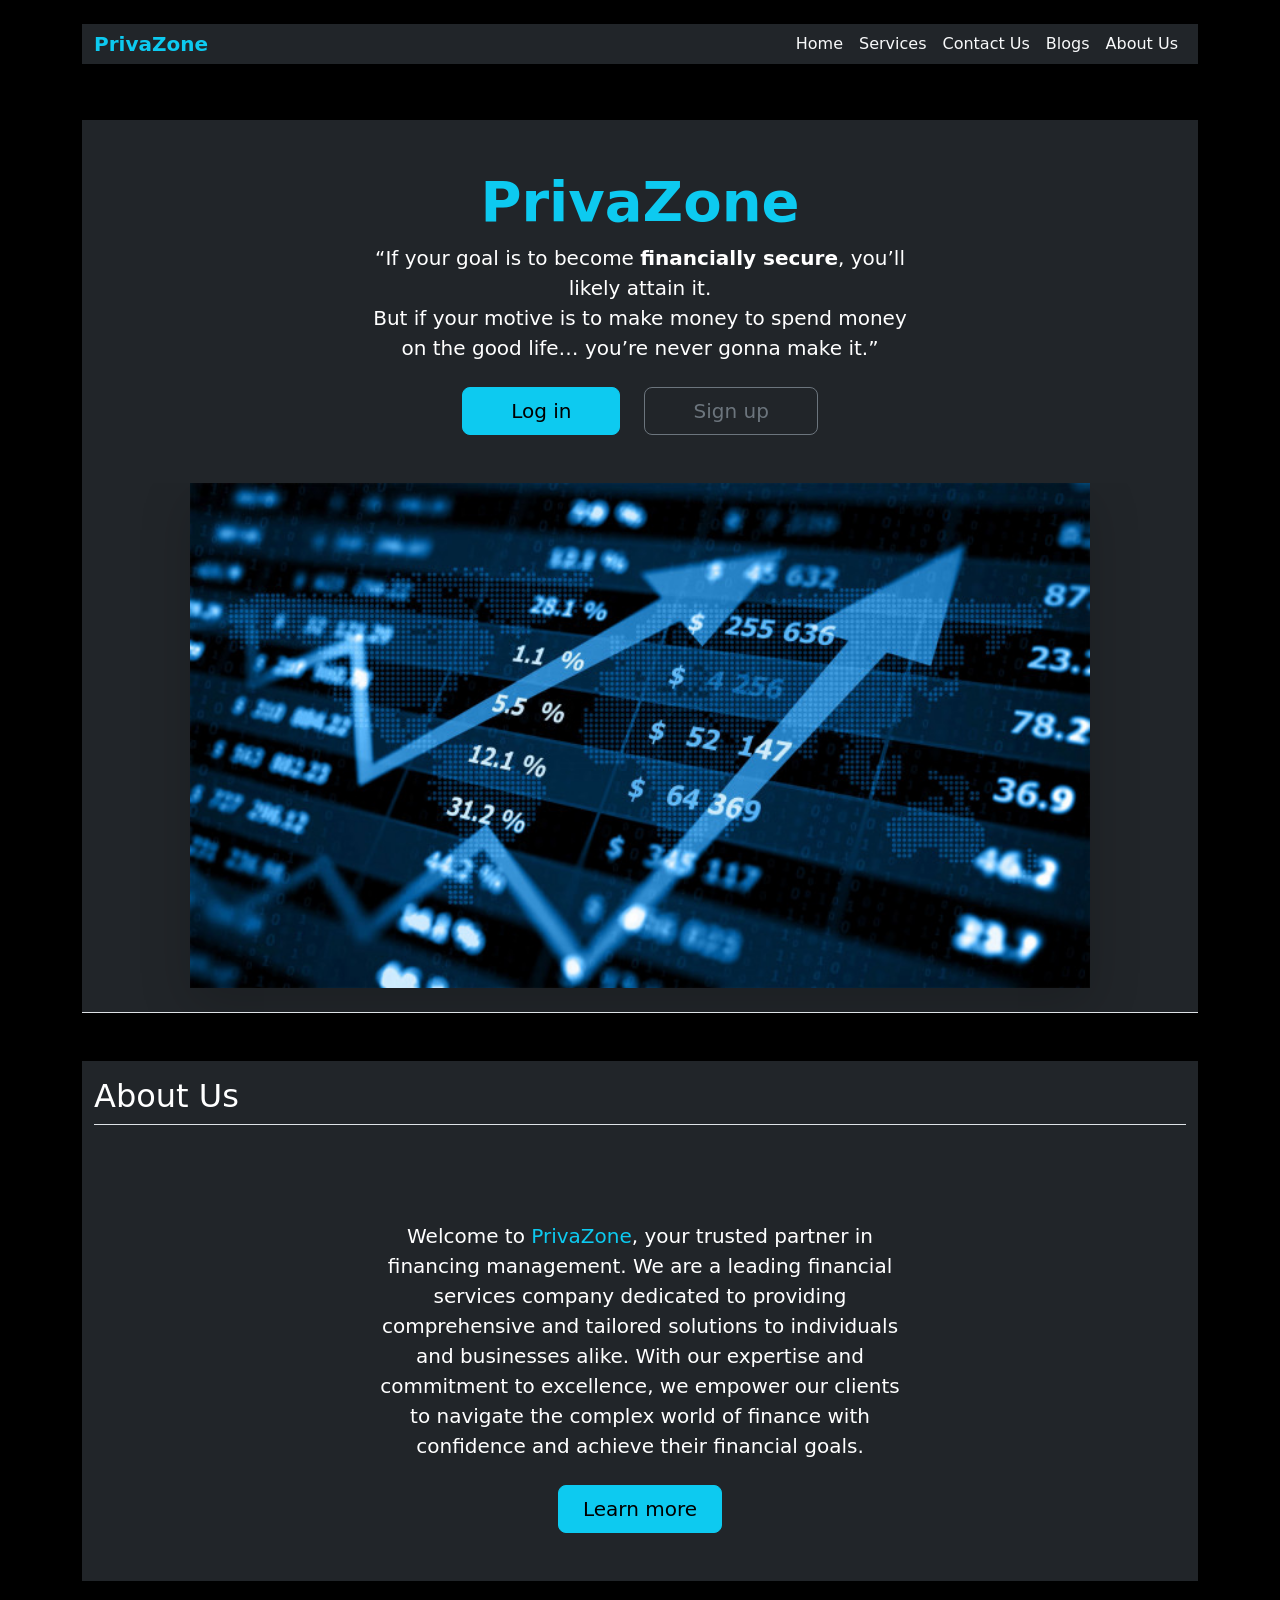
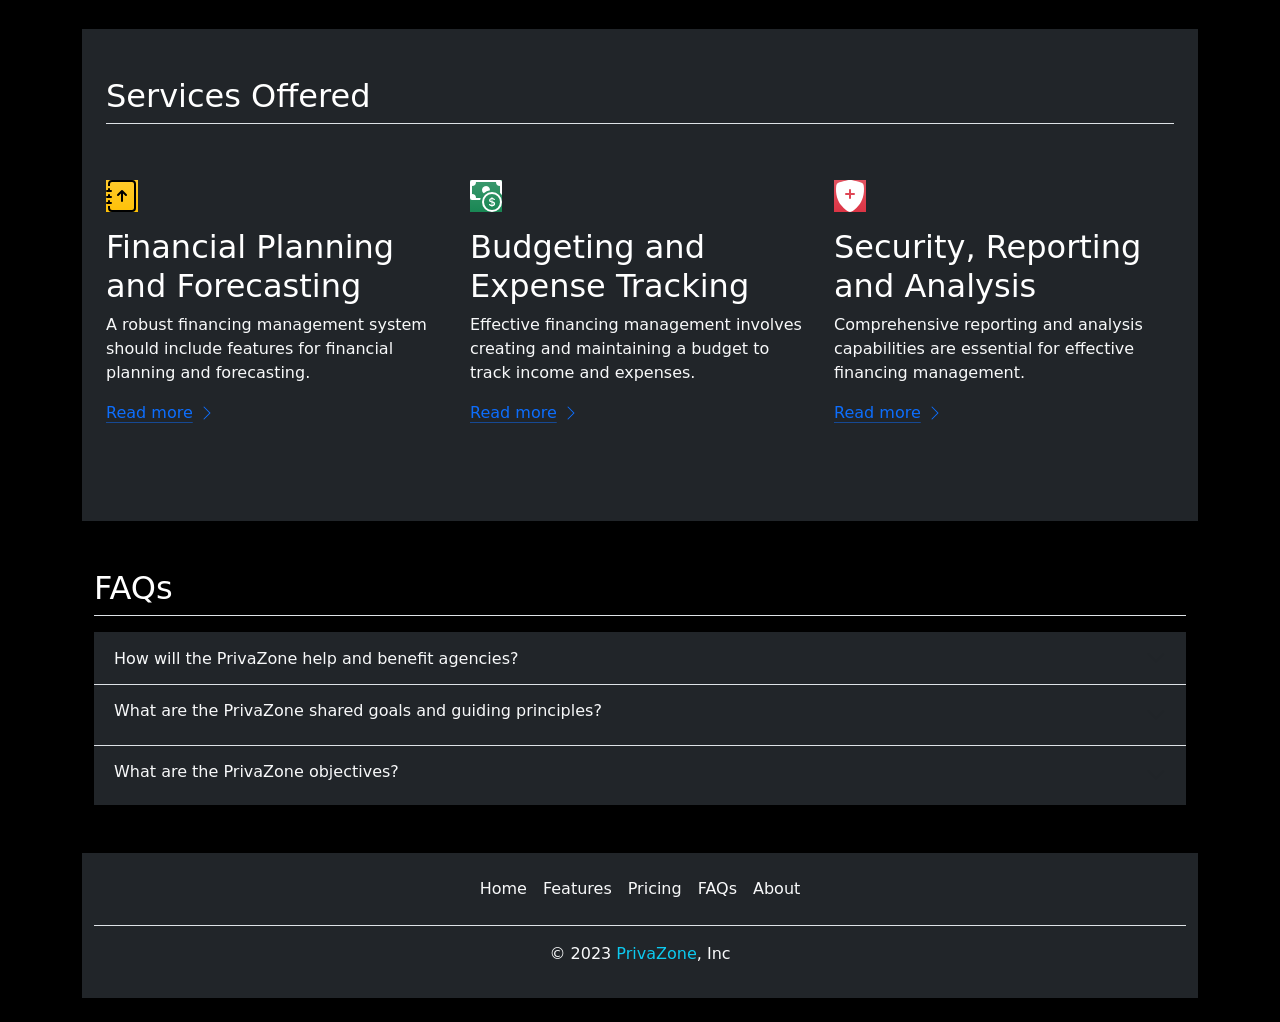
<file: index.html>
<!DOCTYPE html>
<html lang="en">

<head>
  <meta charset="UTF-8">
  <meta http-equiv="X-UA-Compatible" content="IE=edge">
  <meta name="viewport" content="width=device-width, initial-scale=1.0">
  <title>Document</title>
  <link href="https://cdn.jsdelivr.net/npm/bootstrap@5.3.0-alpha3/dist/css/bootstrap.min.css" rel="stylesheet"
    integrity="sha384-KK94CHFLLe+nY2dmCWGMq91rCGa5gtU4mk92HdvYe+M/SXH301p5ILy+dN9+nJOZ" crossorigin="anonymous">
  <link rel="stylesheet" href="https://cdn.jsdelivr.net/npm/bootstrap-icons@1.10.5/font/bootstrap-icons.css">

</head>

<body class="container" style="color: rgb(255, 255, 255); background-color:black;">

  <nav class="navbar" style="background-color: #000000;">
    <!-- Navbar content -->
  </nav>
  <nav class="navbar navbar-expand-lg bg-body-dark">
    <div class="container bg-dark">
      <a class="navbar-brand" href="#"><b><span class="text-info"> PrivaZone </span></b></a>
      <button class="navbar-toggler" type="button" data-bs-toggle="collapse" data-bs-target="#navbarNav"
        aria-controls="navbarNav" aria-expanded="false" aria-label="Toggle navigation">
        <span class="navbar-toggler-icon"></span>
      </button>
      <div class="collapse navbar-collapse" id="navbarNav">
        <ul class="navbar-nav ms-auto my-2 my-lg-0">
          <li class="nav-item">
            <a class="nav-link" href="#"><span class="text-light"> Home </span></a>
          </li>
          <li class="nav-item">
            <a class="nav-link" href="#"><span class="text-light"> Services </span></a>
          </li>
          <li class="nav-item">
            <a class="nav-link" href="#"><span class="text-light"> Contact Us </span></a>
          </li>
          <li class="nav-item">
            <a class="nav-link" href="#"><span class="text-light"> Blogs </span></a>
          </li>
          <li class="nav-item">
            <a class="nav-link" href="#"><span class="text-light"> About Us </span></a>
          </li>


        </ul>
      </div>
    </div>
  </nav>


  <section class="bg-dark">
    <!--Hero-->
    <div class="px-4 pt-5 my-5 text-center border-bottom">
      <h1 class="display-4 fw-bold text-body-emphasis"><span class="text-info">PrivaZone</span></h1>
      <div class="col-lg-6 mx-auto">
        <p class="lead mb-4"> <b> “If your goal is to become <b> financially secure</b>, you’ll likely attain it. <br>
            But if your motive is to make money to spend money on the good life… you’re never gonna make it.”</b></p>
        <div class="d-grid gap-2 d-sm-flex justify-content-sm-center mb-5">
        <a href="logIn.html">  <button type="button" class="btn btn-info btn-lg px-5 me-sm-3">Log in</button></a>
        <a href="signup.html">  <button type="button" class="btn btn-outline-secondary btn-lg px-5">Sign up</button> </a>
        </div>
      </div>
      <div class="overflow-hidden" style="max-height: 500vh;">
        <div class="container px-5">
          <img src="SHESH.jpg" class="img-fluid shadow-lg mb-4" alt="" width="900" height="500" loading="lazy">
        </div>
      </div>
    </div>
  </section>


  <section class="bg-dark">
    <!--About us-->
    <div class="container ">
      <h2 class="pt-3 pb-2 border-bottom" style="color: rgb(255, 255, 255);">About Us</h2>

    <div class="px-4 py-5 my-5 text-center">


      <div class="col-lg-6 mx-auto">
        <p class="lead mb-4">Welcome to <span class="text-info"> PrivaZone</span>, your trusted partner in financing management. We are a leading
          financial services company dedicated to providing comprehensive and tailored solutions to individuals and
          businesses alike. With our expertise and commitment to excellence, we empower our clients to navigate the
          complex world of finance with confidence and achieve their financial goals.</p>
        <div class="d-grid gap-2 d-sm-flex justify-content-sm-center">
          <button type="button" class="btn btn-info btn-lg px-4 gap-3">Learn more</button>
        
        </div>
      </div>
    </div>
  </div>
  </section>




  <!--Services-->
  <section class="bg-dark">
    <div class="container px-4 py-5" id="featured-3">

      <!--Heading-->
      <h2 class="pb-2 border-bottom" style="color: rgb(255, 255, 255);">Services Offered</h2>

      <div class="row g-4 py-5 row-cols-1 row-cols-lg-3">
        <!--Icon 1-->

        <div class="feature col">
          <div
            class="feature-icon d-inline-flex align-items-center justify-content-center text-bg-warning bg-gradient fs-2 mb-3">
            <svg xmlns="http://www.w3.org/2000/svg" width="1em" height="1em" fill="currentColor"
              class="bi bi-journal-arrow-up" viewBox="0 0 16 16">
              <path fill-rule="evenodd"
                d="M8 11a.5.5 0 0 0 .5-.5V6.707l1.146 1.147a.5.5 0 0 0 .708-.708l-2-2a.5.5 0 0 0-.708 0l-2 2a.5.5 0 1 0 .708.708L7.5 6.707V10.5a.5.5 0 0 0 .5.5z" />
              <path
                d="M3 0h10a2 2 0 0 1 2 2v12a2 2 0 0 1-2 2H3a2 2 0 0 1-2-2v-1h1v1a1 1 0 0 0 1 1h10a1 1 0 0 0 1-1V2a1 1 0 0 0-1-1H3a1 1 0 0 0-1 1v1H1V2a2 2 0 0 1 2-2z" />
              <path
                d="M1 5v-.5a.5.5 0 0 1 1 0V5h.5a.5.5 0 0 1 0 1h-2a.5.5 0 0 1 0-1H1zm0 3v-.5a.5.5 0 0 1 1 0V8h.5a.5.5 0 0 1 0 1h-2a.5.5 0 0 1 0-1H1zm0 3v-.5a.5.5 0 0 1 1 0v.5h.5a.5.5 0 0 1 0 1h-2a.5.5 0 0 1 0-1H1z" />
            </svg>



          </div>
          <h3 class="fs-2" style="color: rgb(255, 255, 255);">Financial Planning and Forecasting</h3>
          <p class="text-light">A robust financing management system should include features for financial planning and
            forecasting.</p>
          <a href="#" class="icon-link">
            Read more
            <svg xmlns="http://www.w3.org/2000/svg" width="12" height="12" fill="currentColor"
              class="bi bi-chevron-right" viewBox="0 0 16 16">
              <path fill-rule="evenodd"
                d="M4.646 1.646a.5.5 0 0 1 .708 0l6 6a.5.5 0 0 1 0 .708l-6 6a.5.5 0 0 1-.708-.708L10.293 8 4.646 2.354a.5.5 0 0 1 0-.708z" />
            </svg>
          </a>
        </div>


        <!--Icon 2-->
        <div class="feature col">
          <div
            class="feature-icon d-inline-flex align-items-center justify-content-center text-bg-success bg-gradient fs-2 mb-3">
            <svg xmlns="http://www.w3.org/2000/svg" width="1em" height="1em" fill="currentColor" class="bi bi-cash-coin"
              viewBox="0 0 16 16">
              <path fill-rule="evenodd" d="M11 15a4 4 0 1 0 0-8 4 4 0 0 0 0 8zm5-4a5 5 0 1 1-10 0 5 5 0 0 1 10 0z" />
              <path
                d="M9.438 11.944c.047.596.518 1.06 1.363 1.116v.44h.375v-.443c.875-.061 1.386-.529 1.386-1.207 0-.618-.39-.936-1.09-1.1l-.296-.07v-1.2c.376.043.614.248.671.532h.658c-.047-.575-.54-1.024-1.329-1.073V8.5h-.375v.45c-.747.073-1.255.522-1.255 1.158 0 .562.378.92 1.007 1.066l.248.061v1.272c-.384-.058-.639-.27-.696-.563h-.668zm1.36-1.354c-.369-.085-.569-.26-.569-.522 0-.294.216-.514.572-.578v1.1h-.003zm.432.746c.449.104.655.272.655.569 0 .339-.257.571-.709.614v-1.195l.054.012z" />
              <path
                d="M1 0a1 1 0 0 0-1 1v8a1 1 0 0 0 1 1h4.083c.058-.344.145-.678.258-1H3a2 2 0 0 0-2-2V3a2 2 0 0 0 2-2h10a2 2 0 0 0 2 2v3.528c.38.34.717.728 1 1.154V1a1 1 0 0 0-1-1H1z" />
              <path d="M9.998 5.083 10 5a2 2 0 1 0-3.132 1.65 5.982 5.982 0 0 1 3.13-1.567z" />
            </svg>
          </div>
          <h3 class="fs-2" style="color: rgb(255, 255, 255);">Budgeting and Expense Tracking</h3>
          <p class="text-light">Effective financing management involves creating and maintaining a budget to track
            income
            and expenses. </p>
          <a href="#" class="icon-link">
            Read more
            <svg xmlns="http://www.w3.org/2000/svg" width="12" height="12" fill="currentColor"
              class="bi bi-chevron-right" viewBox="0 0 16 16 ">
              <path fill-rule="evenodd"
                d="M4.646 1.646a.5.5 0 0 1 .708 0l6 6a.5.5 0 0 1 0 .708l-6 6a.5.5 0 0 1-.708-.708L10.293 8 4.646 2.354a.5.5 0 0 1 0-.708z" />
            </svg>
          </a>
        </div>


        <!--Icon 3-->
        <div class="feature col">
          <div
            class="feature-icon d-inline-flex align-items-center justify-content-center text-bg-danger bg-gradient fs-2 mb-3">
            <svg xmlns="http://www.w3.org/2000/svg" width="1em" height="1em" fill="currentColor"
              class="bi bi-shield-fill-plus" viewBox="0 0 16 16">
              <path fill-rule="evenodd"
                d="M8 0c-.69 0-1.843.265-2.928.56-1.11.3-2.229.655-2.887.87a1.54 1.54 0 0 0-1.044 1.262c-.596 4.477.787 7.795 2.465 9.99a11.777 11.777 0 0 0 2.517 2.453c.386.273.744.482 1.048.625.28.132.581.24.829.24s.548-.108.829-.24a7.159 7.159 0 0 0 1.048-.625 11.775 11.775 0 0 0 2.517-2.453c1.678-2.195 3.061-5.513 2.465-9.99a1.541 1.541 0 0 0-1.044-1.263 62.467 62.467 0 0 0-2.887-.87C9.843.266 8.69 0 8 0zm-.5 5a.5.5 0 0 1 1 0v1.5H10a.5.5 0 0 1 0 1H8.5V9a.5.5 0 0 1-1 0V7.5H6a.5.5 0 0 1 0-1h1.5V5z" />
            </svg>
          </div>
          <h3 class="fs-2" style="color:rgb(255, 255, 255) ;">Security, Reporting and Analysis</h3>
          <p class="text-light">Comprehensive reporting and analysis capabilities are essential for effective financing
            management.</p>
          <a href="#" class="icon-link">
            Read more
            <svg xmlns="http://www.w3.org/2000/svg" width="12" height="12" fill="currentColor"
              class="bi bi-chevron-right" viewBox="0 0 16 16">
              <path fill-rule="evenodd"
                d="M4.646 1.646a.5.5 0 0 1 .708 0l6 6a.5.5 0 0 1 0 .708l-6 6a.5.5 0 0 1-.708-.708L10.293 8 4.646 2.354a.5.5 0 0 1 0-.708z" />
            </svg>
          </a>
        </div>
      </div>
    </div>
  </section>


  <!--FAQS-->
  <section>
    <div class="container bg-body-dark">
      <h2 class="pb-2 border-bottom mb-3 mt-5" style="color: rgb(255, 255, 255);">FAQs</h2>
      <div class="accordion accordion-flush" id="accordionFlushExample">
        <!--Q1-->
        <div class="accordion-item">
          <h2 class="accordion-header">
            <button class="accordion-button collapsed bg-dark" type="button" data-bs-toggle="collapse"
              data-bs-target="#flush-collapseOne" aria-expanded="false" aria-controls="flush-collapseOne">
              <span class="text-light"> How will the PrivaZone help and benefit agencies? </span>
            </button>
          </h2>
          <div id="flush-collapseOne" class="accordion-collapse collapse" data-bs-parent="#accordionFlushExample">
            <div class="accordion-body bg-dark"><span class="text-light"> <b> PrivaZone is committed to the principles
                  of agile development and
                  human-centered design to enhance innovation and customer experience. Using these principles, we
                  developed
                  a Marketplace Catalog as a first stop for helping agencies get standards-based financial management
                  solutions and services.</b></span></div>
          </div>
        </div>

        <!--Q2-->
        <div class="accordion-item">
          <h2 class="accordion-header">
            <button class="accordion-button collapsed bg-dark" type="button" data-bs-toggle="collapse"
              data-bs-target="#flush-collapseTwo" aria-expanded="false" aria-controls="flush-collapseTwo ">
              <span class="text-light pb-2"> What are the PrivaZone shared goals and guiding principles? </span>
            </button>
          </h2>
          <div id="flush-collapseTwo" class="accordion-collapse collapse" data-bs-parent="#accordionFlushExample">
            <div class="accordion-body bg-dark"><span class="text-light"><b> The approach is grounded on a foundation of
                  shared goals which are widely accepted across the financial management community: <br>

                  <ul>
                    <li> Standardize processes and data.</li>
                    <li>Decrease operation and maintenance costs.</li>
                    <li> Modernize and automate processes.</li>
                    <li>Improve customer satisfaction. </li>
                  </ul>
                  The following principles are guiding the design of the Marketplace:
                  <ul>
                    <li> Focus on customer experience.</li>
                    <li> Increase the strategic value of data.</li>
                    <li>Deliver progress using agile processes.</li>
                </b> </span>
              </ul>
            </div>



          </div>
        </div>

        <!--Q3-->
        <div class="accordion-item">
          <h2 class="accordion-header">
            <button class="accordion-button collapsed bg-dark" type="button" data-bs-toggle="collapse"
              data-bs-target="#flush-collapseThree" aria-expanded="false" aria-controls="flush-collapseThree">
              <span class="text-light pb-2"> What are the PrivaZone objectives? </span>
            </button>
          </h2>
          <div id="flush-collapseThree" class="accordion-collapse collapse" data-bs-parent="#accordionFlushExample">
            <div class="accordion-body bg-dark"><span class="text-light"><b> The PrivaZone is a collaborative and
                  innovative, customer-centered organization dedicated to achieving the following objectives:
                  <ul>
                    <li>Offer and manage a marketplace of high-performing and cost-effective solutions to respond to
                      agency needs.</li>
                    <li>Partner with agencies to determine strategies and solutions that will help them reach agreed-on
                      government-wide goals.</li>
                    <li>Guide and govern the long-term sustainability of core financial management services and
                      solutions.</li>
                    <li>Institute a customer and provider engagement and feedback model that allows for continuous
                      improvement and performance management of solutions; and</li>
                    <li>Work with customers and providers to adopt standards and comply with regulation and policy.</li>
                  </ul>
                </b>
              </span>
            </div>
          </div>
        </div>
      </div>
    </div>
  </section>

























  <section class="bg-dark">
    <!--Footer-->


    <div class="container">
      <footer class="py-3 my-4 mt-5">
        <ul class="nav justify-content-center border-bottom pb-3 mb-3">
          <li class="nav-item"><a href="#" class="nav-link px-2 text-body-secondary"><span class="text-light">
                Home</span></a></li>
          <li class="nav-item"><a href="#" class="nav-link px-2 text-body-secondary"><span class="text-light">
                Features</span></a></li>
          <li class="nav-item"><a href="#" class="nav-link px-2 text-body-secondary"><span class="text-light">
                Pricing</span></a></li>
          <li class="nav-item"><a href="#" class="nav-link px-2 text-body-secondary"><span class="text-light">
                FAQs</span></a></li>
          <li class="nav-item"><a href="#" class="nav-link px-2 text-body-secondary"><span class="text-light">
                About</span></a></li>
        </ul>
        <p class="text-center text-body-secondary"><span class="text-light"> &copy; 2023 <span class="text-info"> PrivaZone</span>, Inc</p></span>
      </footer>
    </div>

  </section>





  <script src="https://cdn.jsdelivr.net/npm/bootstrap@5.3.0-alpha3/dist/js/bootstrap.bundle.min.js"
    integrity="sha384-ENjdO4Dr2bkBIFxQpeoTz1HIcje39Wm4jDKdf19U8gI4ddQ3GYNS7NTKfAdVQSZe"
    crossorigin="anonymous"></script>
</body>

</html>
</file>
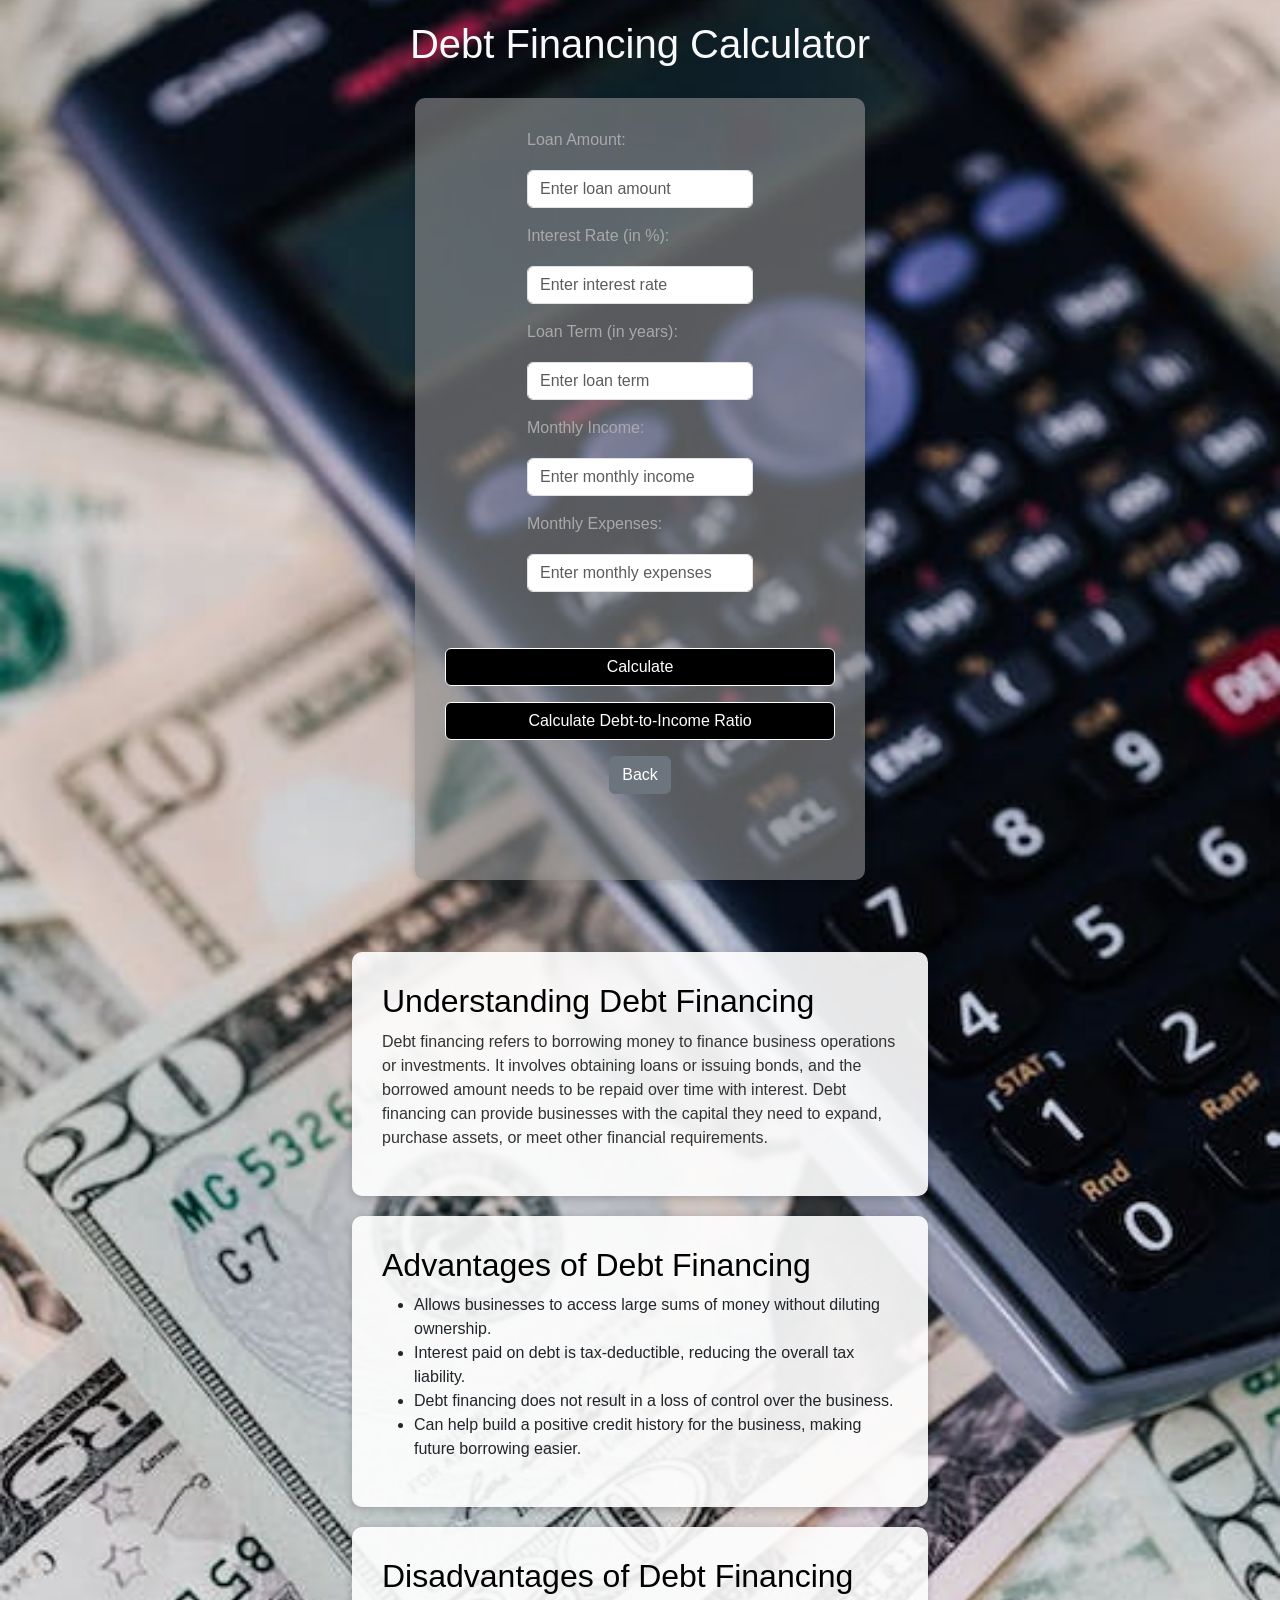
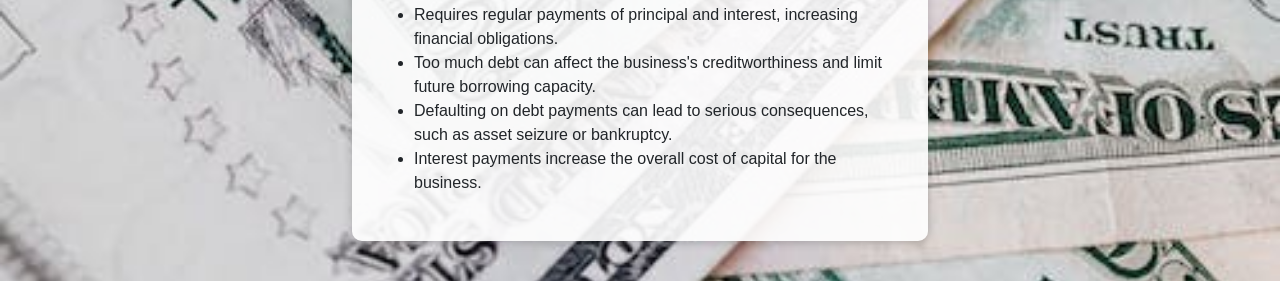
<file: Debtfinance.html>
<!DOCTYPE html>
<html lang="en">

<head>
    <meta charset="UTF-8">
    <meta name="viewport" content="width=device-width, initial-scale=1.0">
    <title>Debt Financing Calculator</title>
    <link href="https://cdn.jsdelivr.net/npm/bootstrap@5.3.0/dist/css/bootstrap.min.css" rel="stylesheet">
    <link rel="stylesheet" href="debtfinance.css">

</head>

<body>
    <div class="container">
        <h1 class="text-center text-light">Debt Financing Calculator</h1>

        <div id="calculator">
            <div class="mb-3">
                <label for="loanAmount" class="form-label">Loan Amount:</label>
                <input type="number" id="loanAmount" class="form-control" placeholder="Enter loan amount">
            </div>

            <div class="mb-3">
                <label for="interestRate" class="form-label">Interest Rate (in %):</label>
                <input type="number" id="interestRate" class="form-control" placeholder="Enter interest rate">
            </div>

            <div class="mb-3">
                <label for="loanTerm" class="form-label">Loan Term (in years):</label>
                <input type="number" id="loanTerm" class="form-control" placeholder="Enter loan term">
            </div>

            <div class="mb-3">
                <label for="monthlyIncome" class="form-label">Monthly Income:</label>
                <input type="number" id="monthlyIncome" class="form-control" placeholder="Enter monthly income">
            </div>

            <div class="mb-3">
                <label for="monthlyExpenses" class="form-label">Monthly Expenses:</label>
                <input type="number" id="monthlyExpenses" class="form-control" placeholder="Enter monthly expenses">
            </div>

            <button onclick="calculateDebtPayments()" class="btn btn-primary custom-primary-btn">Calculate</button>
            <button onclick="calculateDebtToIncomeRatio()" class="btn btn-primary custom-primary-btn mt-3">Calculate Debt-to-Income Ratio</button>
            <a href="javascript:history.back()" class="btn btn-secondary mt-3">Back</a>
            <div id="result" class="mt-4"></div>
            <div id="totalInterest" class="mt-3"></div>
            <div id="debtToIncomeRatio" class="mt-3"></div>
        </div>
<br><br><br>
        <div class="feature-card">
            <h2>Understanding Debt Financing</h2>
            <p>
                Debt financing refers to borrowing money to finance business operations or investments. It involves
                obtaining loans or issuing bonds, and the borrowed amount needs to be repaid over time with interest.
                Debt financing can provide businesses with the capital they need to expand, purchase assets, or meet
                other financial requirements.
            </p>
        </div>

        <div class="feature-card">
            <h2>Advantages of Debt Financing</h2>
            <ul>
                <li>Allows businesses to access large sums of money without diluting ownership.</li>
                <li>Interest paid on debt is tax-deductible, reducing the overall tax liability.</li>
                <li>Debt financing does not result in a loss of control over the business.</li>
                <li>Can help build a positive credit history for the business, making future borrowing easier.</li>
            </ul>
        </div>

        <div class="feature-card">
            <h2>Disadvantages of Debt Financing</h2>
            <ul>
                <li>Requires regular payments of principal and interest, increasing financial obligations.</li>
                <li>Too much debt can affect the business's creditworthiness and limit future borrowing capacity.</li>
                <li>Defaulting on debt payments can lead to serious consequences, such as asset seizure or bankruptcy.</li>
                <li>Interest payments increase the overall cost of capital for the business.</li>
            </ul>
        </div>
    </div>

    <script src="debtfinance.js"></script>
    <script src="https://cdn.jsdelivr.net/npm/bootstrap@5.3.0/dist/js/bootstrap.bundle.min.js"></script>
</body>

</html>
</file>
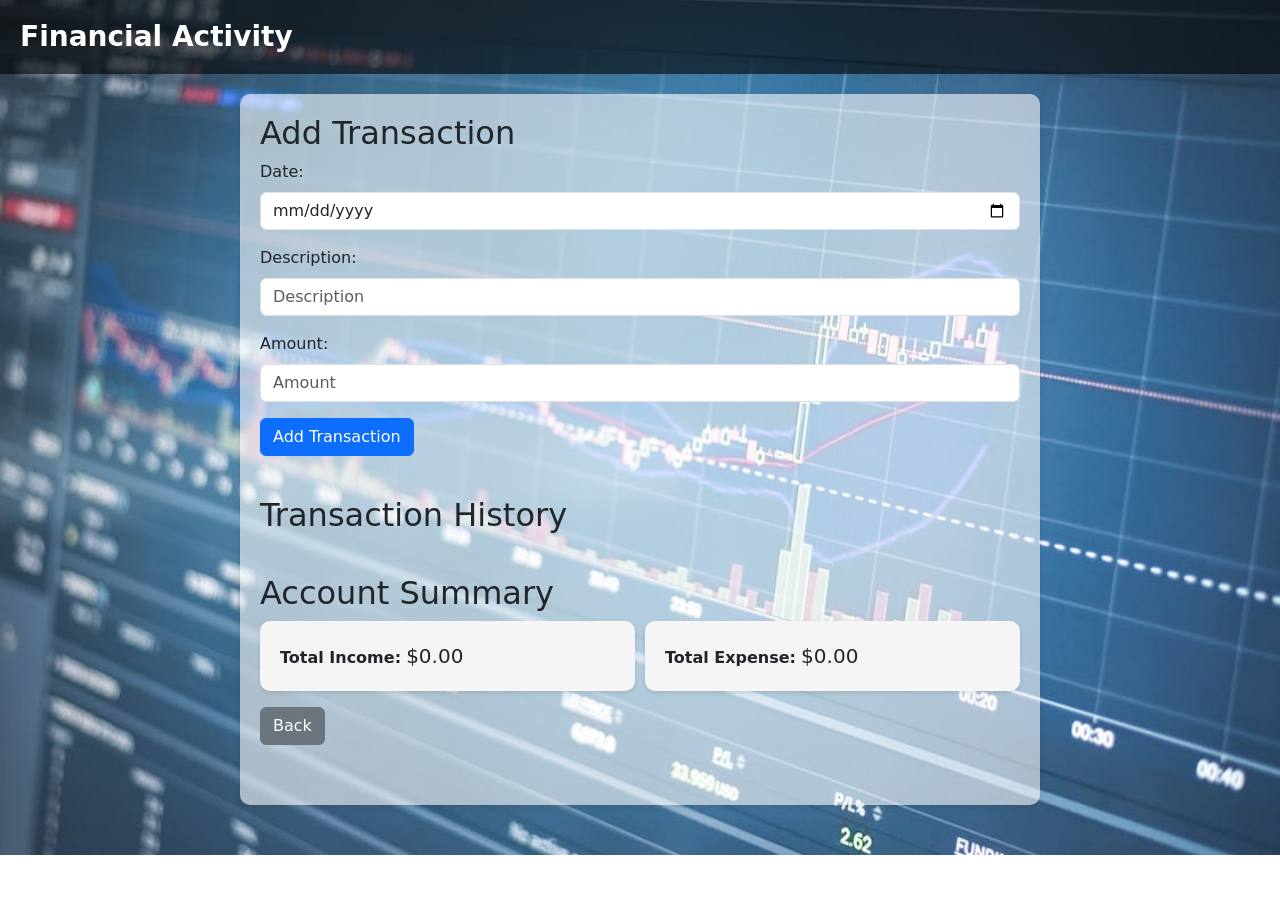
<file: financialacts.html>
<!DOCTYPE html>
<html lang="en">

<head>
  <meta charset="UTF-8">
  <meta http-equiv="X-UA-Compatible" content="IE=edge">
  <meta name="viewport" content="width=device-width, initial-scale=1.0">
  <title>Financial Activity</title>
  <link rel="stylesheet" href="financialacts.css">
  <link href="https://cdn.jsdelivr.net/npm/bootstrap@5.3.0/dist/css/bootstrap.min.css" rel="stylesheet"
    integrity="sha384-9ndCyUaIbzAi2FUVXJi0CjmCapSmO7SnpJef0486qhLnuZ2cdeRhO02iuK6FUUVM" crossorigin="anonymous">
</head>

<body>
  <header>
    <h1>Financial Activity</h1>
  </header>

  <main>
    <section>
      <h2>Add Transaction</h2>
      <form id="transactionForm">
        <div class="mb-3">
          <label for="dateInput" class="form-label">Date:</label>
          <input type="date" id="dateInput" class="form-control" placeholder="YYYY-MM-DD" required>
        </div>
        <div class="mb-3">
          <label for="descriptionInput" class="form-label">Description:</label>
          <input type="text" id="descriptionInput" class="form-control" placeholder="Description" required>
        </div>
        <div class="mb-3">
          <label for="amountInput" class="form-label">Amount:</label>
          <input type="number" id="amountInput" class="form-control" placeholder="Amount" required>
        </div>
        <button type="button" id="addTransactionBtn" class="btn btn-primary">Add Transaction</button>
      </form>
    </section>

    <section>
      <h2>Transaction History</h2>
      <ul id="transactionList" class="transaction-list"></ul>
    </section>

    <section>
      <h2>Account Summary</h2>
      <div class="account-summary">
        <div class="summary-item">
          <span class="summary-label">Total Income:</span>
          <span id="totalIncome" class="summary-value">$0.00</span>
        </div>
        <div class="summary-item">
          <span class="summary-label">Total Expense:</span>
          <span id="totalExpense" class="summary-value">$0.00</span>
        </div>
      </div>
      <a href="javascript:history.back()" class="btn btn-secondary mt-3">Back</a>
    </section>
  </main>

  <script src="financialacts.js"></script>
  <script src="https://cdn.jsdelivr.net/npm/bootstrap@5.3.0/dist/js/bootstrap.bundle.min.js"
    integrity="sha384-geWF76RCwLtnZ8qwWowPQNguL3RmwHVBC9FhGdlKrxdiJJigb/j/68SIy3Te4Bkz"
    crossorigin="anonymous"></script>
</body>

</html>
</file>
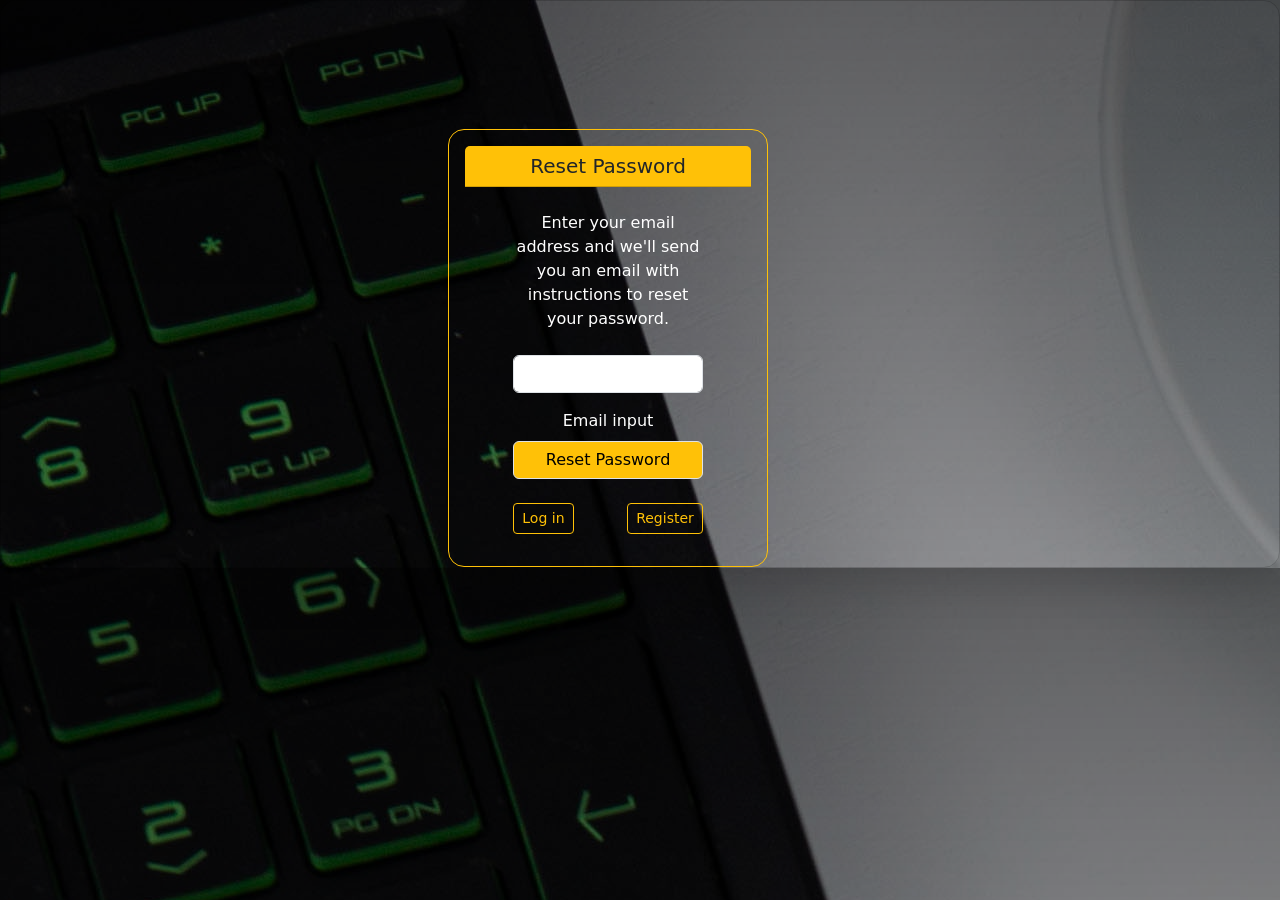
<file: forgotpass.html>
<!DOCTYPE html>
<html lang="en">

<head>
    <meta charset="UTF-8">
    <meta http-equiv="X-UA-Compatible" content="IE=edge">
    <meta name="viewport" content="width=device-width, initial-scale=1.0">
    <title>Document</title>
    <link href="https://cdn.jsdelivr.net/npm/bootstrap@5.3.0-alpha3/dist/css/bootstrap.min.css" rel="stylesheet"
        integrity="sha384-KK94CHFLLe+nY2dmCWGMq91rCGa5gtU4mk92HdvYe+M/SXH301p5ILy+dN9+nJOZ" crossorigin="anonymous">
        <script src="forgotpass.js"></script>
</head>


<body class="card card-cover h-100 overflow-hidden text-bg-dark rounded-4 shadow-lg"
style="background-image:linear-gradient(rgba(0,0,0,.6), rgba(0,0,0,.4)), url(pexels-alex-urezkov-12040724.jpg );">


    
   <div class="gitna w-25 border border-warning rounded-4" style="margin-left:35%; margin-top: 10%; position: relative;"> 
        <div class="card-body text-center">
            <div class="card-header h5 text-dark bg-warning">Reset Password </div>
            <div class="card-body px-5"> 
                <p class="card-text py-2">
                    Enter your email address and we'll send you an email with instructions to reset your password.
                </p>
                <div class="form-outline">
                    <input type="email" id="typeEmail" class="form-control my-3" />
                    <label class="form-label" for="typeEmail">Email input</label>
                </div> 
                <a href="logIn.html"> <button type="button" class="btn btn-warning w-100 border ">Reset Password</button></a>
                <div class="d-flex justify-content-between mt-4">
                   <a href="index.html"> <button type="button" class="btn btn-outline-warning btn-sm ">Log in</button></a>
                  <a href="registration.html"> <button type="button" class="btn btn-outline-warning btn-sm">Register</button></a>
                </div>
    </div>

    <script src="https://cdn.jsdelivr.net/npm/bootstrap@5.3.0-alpha3/dist/js/bootstrap.bundle.min.js"
        integrity="sha384-ENjdO4Dr2bkBIFxQpeoTz1HIcje39Wm4jDKdf19U8gI4ddQ3GYNS7NTKfAdVQSZe"
        crossorigin="anonymous"></script>
</body>

</html>
</file>
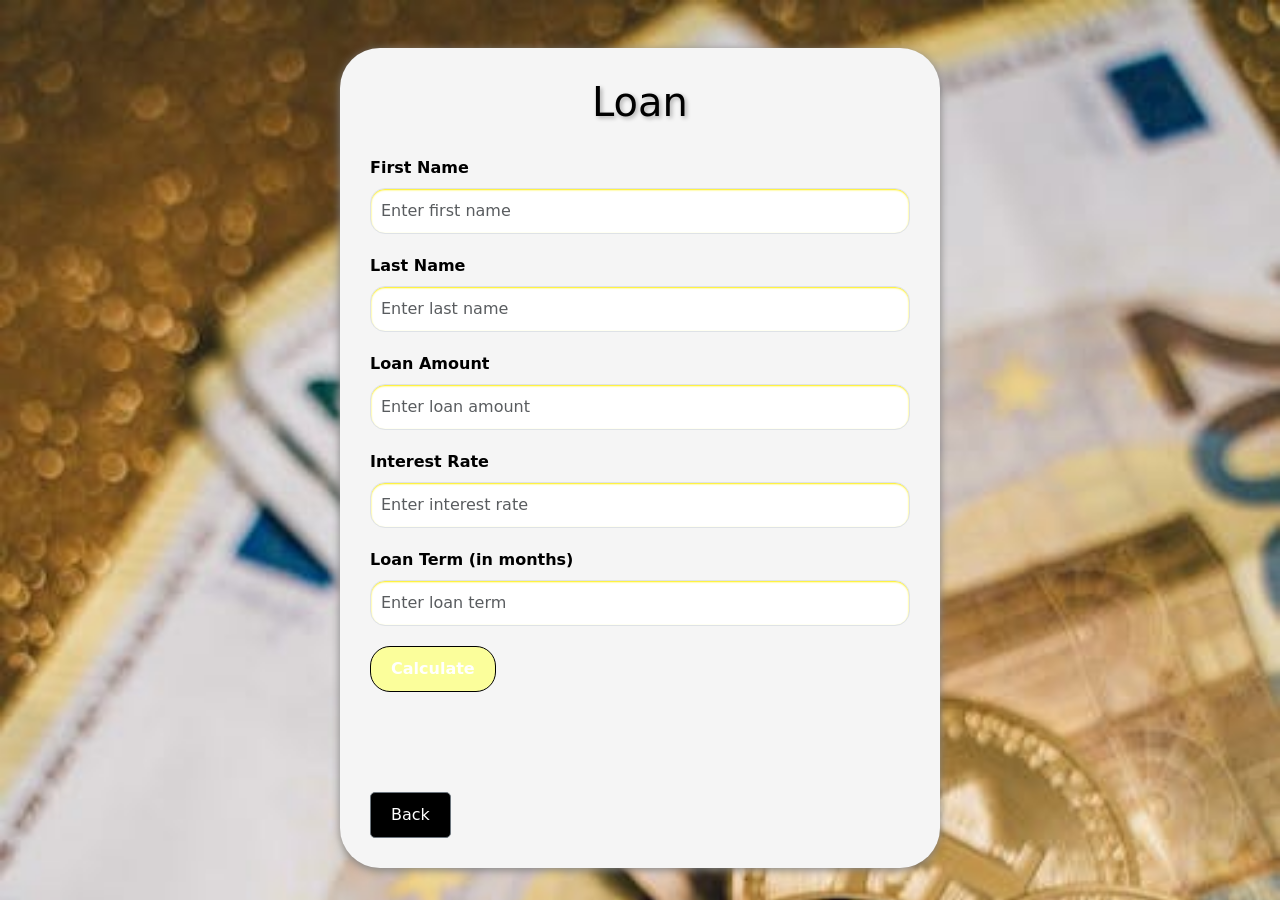
<file: loan.html>
<!DOCTYPE html>
<html>

<head>
  <meta charset="UTF-8">
  <title>Loan Feature</title>
  <link rel="stylesheet" href="https://cdnjs.cloudflare.com/ajax/libs/twitter-bootstrap/5.5.0/css/bootstrap.min.css">
  <link rel="stylesheet" href="loan.css">
</head>

<body>
  <div class="container mt-5">
    <h1>Loan</h1>

    <form>
      <div class="mb-3">
        <label for="firstName" class="form-label">First Name</label>
        <input type="text" class="form-control" id="firstName" placeholder="Enter first name" required>
      </div>
      <div class="mb-3">
        <label for="lastName" class="form-label">Last Name</label>
        <input type="text" class="form-control" id="lastName" placeholder="Enter last name" required>
      </div>
      <div class="mb-3">
        <label for="loanAmount" class="form-label">Loan Amount</label>
        <input type="number" class="form-control" id="loanAmount" placeholder="Enter loan amount" required>
      </div>
      <div class="mb-3">
        <label for="interestRate" class="form-label">Interest Rate</label>
        <input type="number" step="0.01" class="form-control" id="interestRate" placeholder="Enter interest rate"
          required>
      </div>
      <div class="mb-3">
        <label for="loanTerm" class="form-label">Loan Term (in months)</label>
        <input type="number" class="form-control" id="loanTerm" placeholder="Enter loan term" required>
      </div>
      <button type="submit" class="btn btn-primary">Calculate</button>
    </form>

    <div id="result" class="mt-3"></div>

    <div id="schedule" class="mt-5"></div>

    <a href="javascript:history.back()" class="btn btn-secondary mt-3">Back</a>
  </div>


  <script src="https://cdnjs.cloudflare.com/ajax/libs/bootstrap/5.5.0/js/bootstrap.bundle.min.js"></script>

  <script>
    const form = document.querySelector('form');
    const resultDiv = document.getElementById('result');
    const scheduleDiv = document.getElementById('schedule');

    form.addEventListener('submit', function (event) {
      event.preventDefault();

      const firstName = document.getElementById('firstName').value;
      const lastName = document.getElementById('lastName').value;
      const loanAmount = document.getElementById('loanAmount').value;
      const interestRate = document.getElementById('interestRate').value;
      const loanTerm = document.getElementById('loanTerm').value;

      if (loanAmount <= 0 || interestRate <= 0 || loanTerm <= 0) {
        showError('Please enter valid positive numbers.');
        return;
      }

      const monthlyInterest = interestRate / 100 / 12;
      const monthlyPayment = (loanAmount * monthlyInterest) /
        (1 - Math.pow(1 + monthlyInterest, -loanTerm));

      resultDiv.innerHTML = `
        <h2>Loan Details</h2>
        <table class="table table-striped">
          <tbody>
            <tr>
              <th>First Name:</th>
              <td>${firstName}</td>
            </tr>
            <tr>
              <th>Last Name:</th>
              <td>${lastName}</td>
            </tr>
            <tr>
              <th>Loan Amount:</th>
              <td>$${loanAmount}</td>
            </tr>
            <tr>
              <th>Interest Rate:</th>
              <td>${interestRate}%</td>
            </tr>
            <tr>
              <th>Loan Term:</th>
              <td>${loanTerm} months</td>
            </tr>
            <tr>
              <th>Monthly Payment:</th>
              <td>$${monthlyPayment.toFixed(2)}</td>
            </tr>
          </tbody>
        </table>
      `;

      generatePaymentSchedule(loanAmount, monthlyInterest, loanTerm);
    });

    function generatePaymentSchedule(loanAmount, monthlyInterest, loanTerm) {
      const table = document.createElement('table');
      table.classList.add('table', 'table-striped');
      table.innerHTML = `
        <thead>
          <tr>
            <th>Payment #</th>
            <th>Payment Date</th>
            <th>Payment Amount</th>
            <th>Principal</th>
            <th>Interest</th>
            <th>Remaining Balance</th>
          </tr>
        </thead>
        <tbody>
        </tbody>
      `;

      let remainingBalance = loanAmount;

      for (let i = 1; i <= loanTerm; i++) {
        const interestPayment = remainingBalance * monthlyInterest;
        const principalPayment = monthlyPayment - interestPayment;
        remainingBalance -= principalPayment;

        const paymentDate = new Date();
        paymentDate.setMonth(paymentDate.getMonth() + i);

        const tableRow = document.createElement('tr');
        tableRow.innerHTML = `
          <td>${i}</td>
          <td>${paymentDate.toDateString()}</td>
          <td>$${monthlyPayment.toFixed(2)}</td>
          <td>$${principalPayment.toFixed(2)}</td>
          <td>$${interestPayment.toFixed(2)}</td>
          <td>$${remainingBalance.toFixed(2)}</td>
        `;

        table.querySelector('tbody').appendChild(tableRow);
      }

      scheduleDiv.innerHTML = `
        <h2>Payment Schedule</h2>
      `;
      scheduleDiv.appendChild(table);
    }

    function showError(message) {
      resultDiv.innerHTML = `
        <div class="alert alert-danger" role="alert">
          ${message}
        </div>
      `;
    }
  </script>
</body>

</html>
</file>
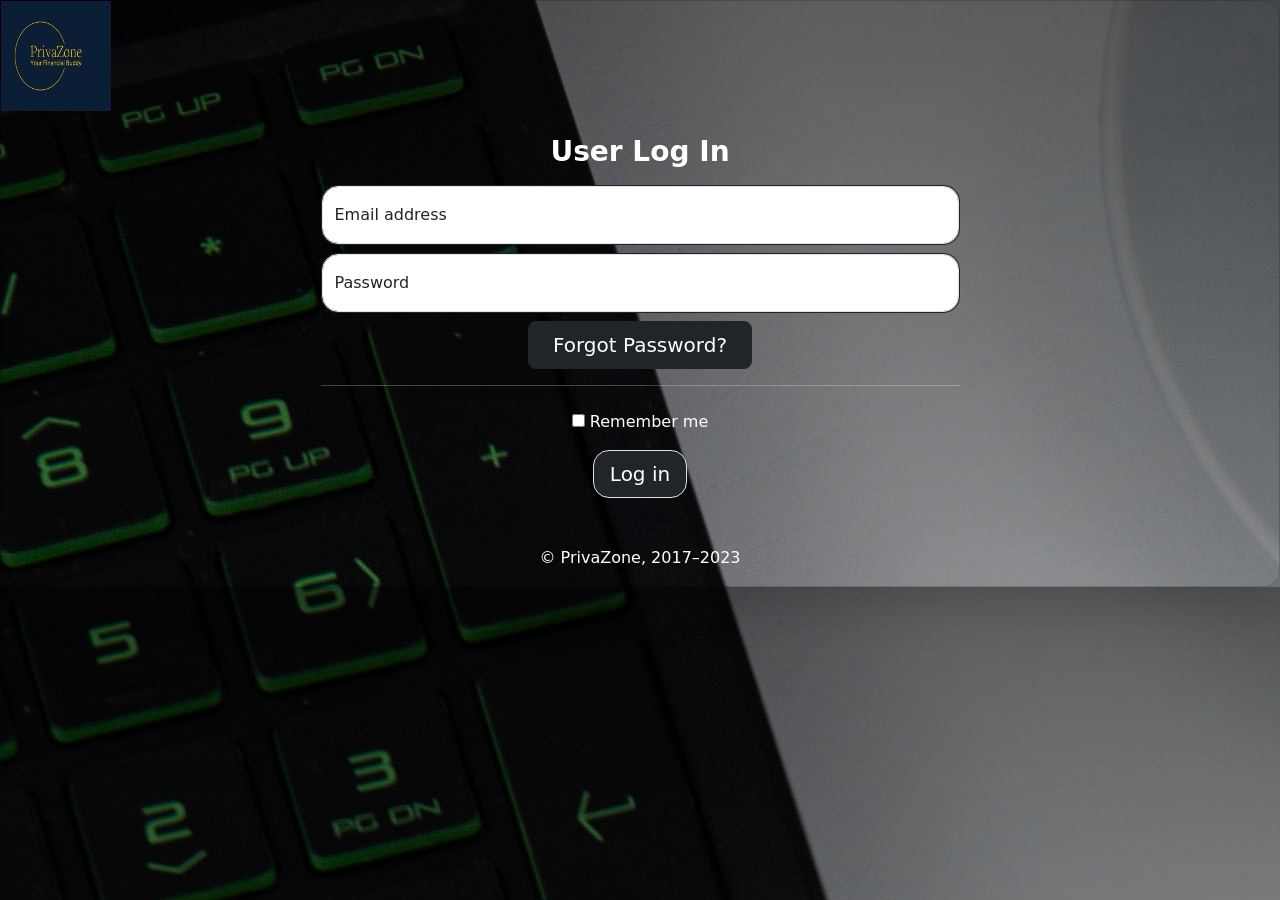
<file: logIn.html>
<!DOCTYPE html>
<html lang="en">

<head>
  <meta charset="UTF-8">
  <meta http-equiv="X-UA-Compatible" content="IE=edge">
  <meta name="viewport" content="width=device-width, initial-scale=1.0">
  <title>Log in</title>
  <link href="https://cdn.jsdelivr.net/npm/bootstrap@5.3.0-alpha3/dist/css/bootstrap.min.css" rel="stylesheet"
    integrity="sha384-KK94CHFLLe+nY2dmCWGMq91rCGa5gtU4mk92HdvYe+M/SXH301p5ILy+dN9+nJOZ" crossorigin="anonymous">
     
</head>

<body class="card card-cover h-100 overflow-hidden text-bg-dark rounded-4 shadow-lg"
  style="background-image:linear-gradient(rgba(0,0,0,.6), rgba(0,0,0,.4)), url(pexels-alex-urezkov-12040724.jpg );">


  <section class="text-start">

    <img class="mb-4" src="privazone-high-resolution-color-logo.png" alt="" width="110" height="110" class="img-fluid">

  </section>

  <main class="form-signin w-50 m-auto text-center ">

    <h1 class="h3 mb-3 fw-bold">User Log In</h1>
    <form>

      <div class="form-floating border border-dark rounded-4 mb-2 text-dark">
        <input type="email" class="form-control border rounded-4 " id="emailInput" placeholder="name@example.com">
        <label for="emailInput">Email address</label>
      </div>
      <div class="form-floating border border-dark rounded-4 text-dark">
        <input type="password" class="form-control border rounded-4" id="passwordInput" placeholder="Password">
        <label for="passwordInput">Password</label>
      </div>
      <div id="error"></div>


<div>
   <a href="forgotpass.html"><button type="button" class="btn btn-dark btn-lg mt-2 px-4">Forgot Password?</button></a>
  <hr class="my-3" />
</div>

      <div class="checkbox mb-3 mt-4">
        <label>
          <input type="checkbox" value="remember-me"> Remember me
        </label>
      </div>
<button class="w-80 btn btn-lg btn-dark border rounded-4" id="loginButton" type="button">Log in</button>
      <p class="mt-5 mb-3 text-body-light">&copy; PrivaZone, 2017–2023</p>
    </form>
  </main>


  <script src="loginn.js"></script>
  <script src="https://cdn.jsdelivr.net/npm/bootstrap@5.3.0-alpha3/dist/js/bootstrap.bundle.min.js"
    integrity="sha384-ENjdO4Dr2bkBIFxQpeoTz1HIcje39Wm4jDKdf19U8gI4ddQ3GYNS7NTKfAdVQSZe"
    crossorigin="anonymous"></script>
    
</body>

</html>
</file>
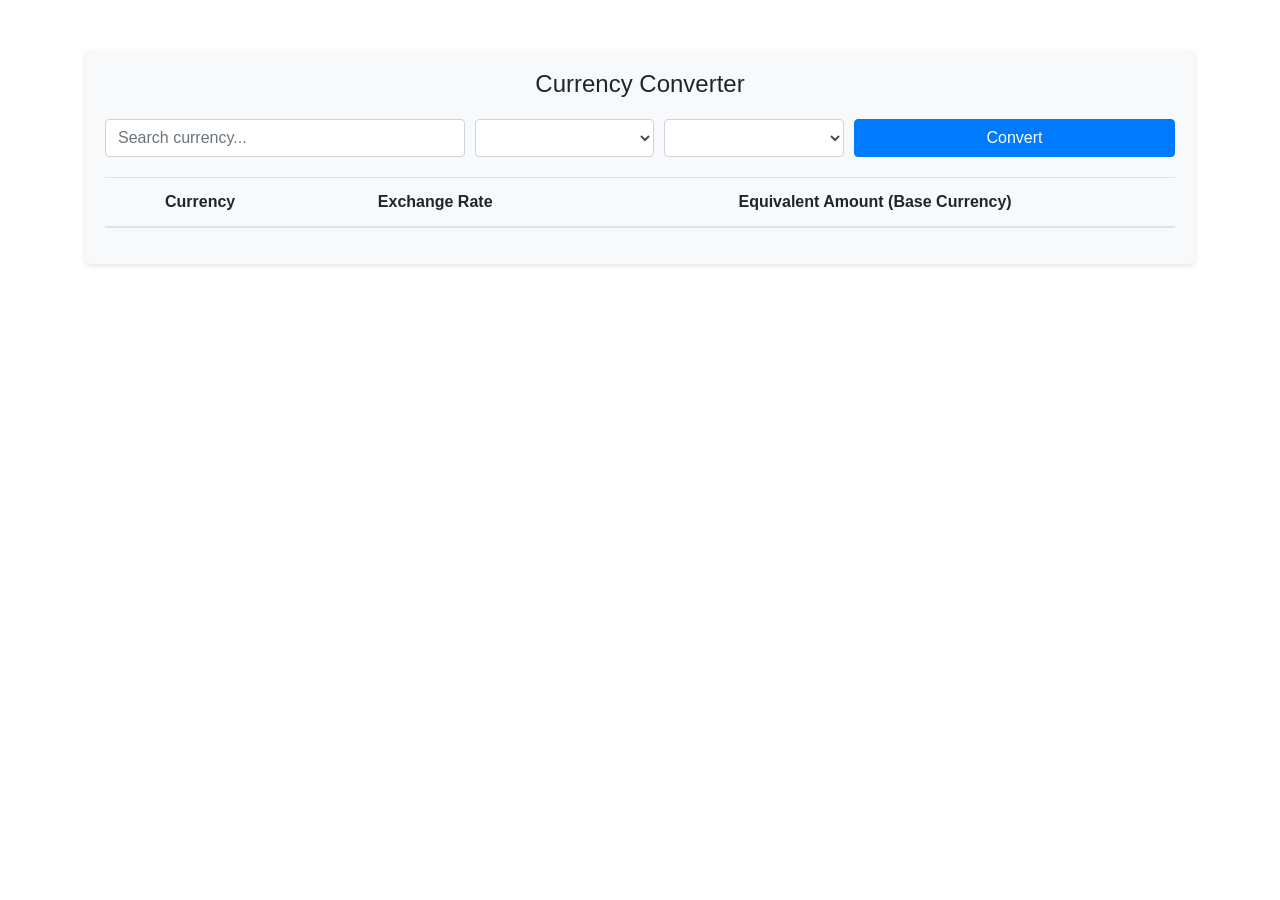
<file: progress.html>
<!DOCTYPE html>
<html>
<head>
  <title>Currency Converter</title>
  <link rel="stylesheet" href="https://stackpath.bootstrapcdn.com/bootstrap/4.5.2/css/bootstrap.min.css">
  <style>
    .container {
      margin-top: 50px;
    }

    .converter-container {
      background-color: #f8f9fa;
      border-radius: 5px;
      padding: 20px;
      box-shadow: 0 2px 5px rgba(0, 0, 0, 0.1);
    }

    .converter-title {
      text-align: center;
      font-size: 24px;
      margin-bottom: 20px;
    }

    .converter-input {
      display: flex;
      justify-content: space-between;
      margin-bottom: 20px;
    }

    .input-field {
      flex-grow: 1;
      margin-right: 10px;
    }

    .converter-button {
      width: 30%;
    }

    .currency-table {
      margin-top: 20px;
    }

    .currency-table th {
      background-color: #f8f9fa;
    }

    .currency-table th,
    .currency-table td {
      text-align: center;
    }
  </style>
</head>
<body>
  <div class="container">
    <div class="converter-container">
      <h1 class="converter-title">Currency Converter</h1>
      <div class="converter-input">
        <div class="input-field">
          <input type="text" id="searchInput" class="form-control" placeholder="Search currency...">
        </div>
        <div class="input-field">
          <select id="baseCurrencySelect" class="form-control">
          </select>
        </div>
        <div class="input-field">
          <select id="targetCurrencySelect" class="form-control">
          </select>
        </div>
        <button id="convertButton" class="btn btn-primary converter-button">Convert</button>
      </div>
      <div id="conversionForm" style="display: none;">
        <div class="input-field">
          <label for="baseAmountInput">Amount to Convert:</label>
          <input type="number" id="baseAmountInput" class="form-control" step="0.01" placeholder="Enter amount...">
        </div>
        <button id="confirmButton" class="btn btn-primary mt-3">Confirm</button>
      </div>
      <div id="conversionResult" style="display: none;">
        <h3>Conversion Result:</h3>
        <p id="targetAmount"></p>
      </div>
      <table class="table currency-table">
        <thead>
          <tr>
            <th>Currency</th>
            <th>Exchange Rate</th>
            <th>Equivalent Amount (Base Currency)</th>
          </tr>
        </thead>
        <tbody id="currencyTableBody">
        </tbody>
      </table>
    </div>
  </div>

  <script>
    // Function to fetch currency rates from an API
    async function fetchCurrencyRates() {
      const response = await fetch('https://api.exchangerate-api.com/v4/latest/USD');
      const data = await response.json();
      return data.rates;
    }

    // Function to populate the currency dropdowns
    async function populateCurrencyDropdowns() {
      const currencyRates = await fetchCurrencyRates();
      const baseCurrencySelect = document.getElementById('baseCurrencySelect');
      const targetCurrencySelect = document.getElementById('targetCurrencySelect');
      const currencies = Object.keys(currencyRates).sort();

      currencies.forEach(currency => {
        const baseOption = document.createElement('option');
        baseOption.value = currency;
        baseOption.textContent = currency;
        baseCurrencySelect.appendChild(baseOption);

        const targetOption = document.createElement('option');
        targetOption.value = currency;
        targetOption.textContent = currency;
        targetCurrencySelect.appendChild(targetOption);
      });
    }

    // Function to populate the table with currency rates
    async function populateCurrencyTable() {
      const currencyRates = await fetchCurrencyRates();
      const currencyTableBody = document.getElementById('currencyTableBody');
      const currencies = Object.keys(currencyRates).sort();
      const searchInput = document.getElementById('searchInput');

      currencies.forEach(currency => {
        const rate = currencyRates[currency];
        const amount = (1 / rate).toFixed(2);

        const row = document.createElement('tr');
        row.dataset.currency = currency;
        row.innerHTML = `
          <td>${currency}</td>
          <td>${rate}</td>
          <td>${amount}</td>
        `;

        currencyTableBody.appendChild(row);
      });

      // Function to handle search input
      searchInput.addEventListener('input', function() {
        const searchTerm = searchInput.value.toLowerCase();

        currencies.forEach(currency => {
          const row = currencyTableBody.querySelector(`tr[data-currency="${currency}"]`);
          const shouldDisplay = currency.toLowerCase().includes(searchTerm);

          if (row) {
            row.style.display = shouldDisplay ? 'table-row' : 'none';
          }
        });
      });
    }

    function convertCurrency() {
  const baseCurrency = document.getElementById('baseCurrencySelect').value;
  const targetCurrency = document.getElementById('targetCurrencySelect').value;
  const conversionForm = document.getElementById('conversionForm');
  const conversionResult = document.getElementById('conversionResult');
  const baseAmountInput = document.getElementById('baseAmountInput');
  const confirmButton = document.getElementById('confirmButton');
  const targetAmount = document.getElementById('targetAmount');
  const currencyRates = fetchCurrencyRates();

  conversionForm.style.display = 'block';
  conversionResult.style.display = 'none';
  baseAmountInput.value = '';
  targetAmount.textContent = '';

  confirmButton.addEventListener('click', function() {
    const amount = parseFloat(baseAmountInput.value);

    if (isNaN(amount)) {
      alert('Please enter a valid amount to convert.');
      return;
    }

    currencyRates.then(rates => {
      const baseRate = rates[baseCurrency];
      const targetRate = rates[targetCurrency];
      const equivalentAmount = (amount * (targetRate / baseRate)).toFixed(2);

      targetAmount.textContent = equivalentAmount;
      conversionForm.style.display = 'none';
      conversionResult.style.display = 'block';
    });
  });
}

    populateCurrencyDropdowns();
    populateCurrencyTable();

    const convertButton = document.getElementById('convertButton');
    convertButton.addEventListener('click', convertCurrency);
  </script>
</body>
</html>
</file>
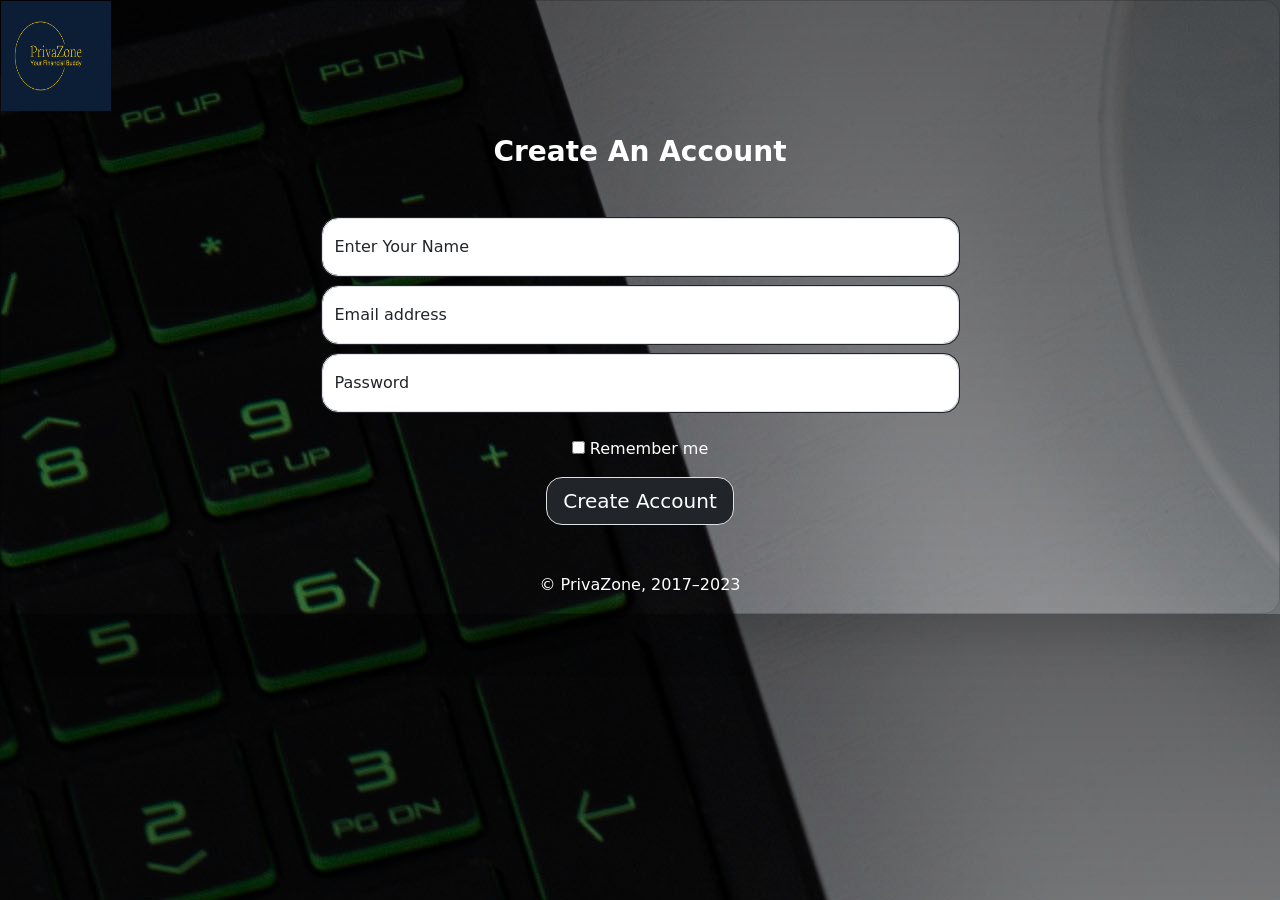
<file: signup.html>
<!DOCTYPE html>
<html lang="en">

<head>
    <meta charset="UTF-8">
    <meta http-equiv="X-UA-Compatible" content="IE=edge">
    <meta name="viewport" content="width=device-width, initial-scale=1.0">
    <title>Sign up</title>
    <link href="https://cdn.jsdelivr.net/npm/bootstrap@5.3.0-alpha3/dist/css/bootstrap.min.css" rel="stylesheet"
        integrity="sha384-KK94CHFLLe+nY2dmCWGMq91rCGa5gtU4mk92HdvYe+M/SXH301p5ILy+dN9+nJOZ" crossorigin="anonymous">
        <script src="signup.js"></script>
</head>

<body class="card card-cover h-100 overflow-hidden text-bg-dark rounded-4 shadow-lg"
  style="background-image:linear-gradient(rgba(0,0,0,.6), rgba(0,0,0,.4)), url(pexels-alex-urezkov-12040724.jpg );">
  <section class="text-start">

    <img class="mb-4" src="privazone-high-resolution-color-logo.png" alt="" width="110" height="110" class="img-fluid">

  </section>


    <main class="form-signin w-50 m-auto text-center ">
        <form>
          <h1 class="h3 mb-5 fw-bold">Create An Account</h1>

          <section>
      
          <div class="form-floating border border-dark rounded-4 mb-2 w-100 text-dark ">
            <input type="name" class="form-control border rounded-4 " id="floatingInput" placeholder="Name">
            <label for="floatingInput">Enter Your Name</label>
          </div>
          <div class="form-floating border border-dark rounded-4 mb-2 w-100 text-dark">
            <input type="email" class="form-control border rounded-4" id="floatingInput" placeholder="name@example.com">
            <label for="floatingInput">Email address</label>
          </div>

          <div class="form-floating border border-dark rounded-4 w-100 text-dark">
            <input type="password" class="form-control border rounded-4" id="floatingPassword" placeholder="Password">
            <label for="floatingPassword">Password</label>
          </div>
      </section>
      
          <div class="checkbox mb-3 mt-4">
            <label>
              <input type="checkbox" value="remember-me"> Remember me
            </label>
          </div>
        <a href="logIn.html"><button class="w-80 btn btn-lg btn-dark border rounded-4" type="button">Create Account</button> </a>
          <p class="mt-5 mb-3 text-body-light text">&copy; PrivaZone, 2017–2023</p>
        </form>
      </main>




    <script src="https://cdn.jsdelivr.net/npm/bootstrap@5.3.0-alpha3/dist/js/bootstrap.bundle.min.js"
        integrity="sha384-ENjdO4Dr2bkBIFxQpeoTz1HIcje39Wm4jDKdf19U8gI4ddQ3GYNS7NTKfAdVQSZe"
        crossorigin="anonymous"></script>
</body>

</html>
</file>
<file: debtfinance.css>
body {
    font-family: Arial, sans-serif;
    margin: 0;
    padding: 20px;
    background-image: url("smkl.jpeg");
    background-size: cover;
    background-position: center;
}

#calculator {
    max-width: 450px; /* Adjust the maximum width as per your desired size */
    margin: 0 auto;
    background-color: rgba(142, 142, 142, 0.61);
    border-radius: 10px;
    padding: 30px;
    box-shadow: 0 2px 10px rgba(0, 0, 0, 0.2);
    display: flex;
    flex-direction: column;
    align-items: center;
}

input {
    width: 100%;
    padding: 12px;
    margin-top: 10px;
    border: 1px solid #ccc;
    border-radius: 5px;
    font-size: 16px;
    transition: border-color 0.3s ease;
}

input:focus {
    outline: none;
    border-color: #4CAF50;
}

button {
    display: inline-block;
    width: 100%;
    padding: 12px;
    margin-top: 40px;
    background-color: #4CAF50;
    color: white;
    border: none;
    border-radius: 5px;
    cursor: pointer;
    transition: background-color 0.3s ease;
    font-size: 16px;
}

.custom-primary-btn {
    background-color: #000000; /* Change this color to your desired primary color */
    border-color: white;
}

.custom-primary-btn:hover {
    background-color: gray; /* Change this color to your desired primary color on hover */
    border-color: white;
}

#result {
    margin-top: 20px;
    font-weight: bold;
    text-align: center;
    color: #333;
    font-size: 20px;
}

label {
    color: darkgray;
}

.container {
    max-width: 600px;
    margin: 0 auto;
}

h1 {
    text-align: center;
    color: #fff;
    margin-bottom: 30px;
}

.feature-card {
    background-color: rgba(255, 255, 255, 0.9);
    border-radius: 10px;
    padding: 30px;
    box-shadow: 0 2px 10px rgba(0, 0, 0, 0.2);
    margin-bottom: 20px;
}

.feature-card h2 {
    color: #000000;
    margin-top: 0;
}

.feature-card p {
    color: #333;
    margin-top: 10px;
}
</file>
<file: financialacts.css>
body {
  background-image: url('skrt.jpeg');
  background-repeat: no-repeat;
  background-size: cover;
  font-family: Arial, sans-serif;
  margin: 0;
  padding: 0;
}

header {
  background-color: #00000097;
  color: #fff;
  padding: 20px;
}

header h1 {
  margin: 0;
  font-size: 28px;
  font-weight: bold;
}

main {
  max-width: 800px;
  margin: 20px auto;
  padding: 20px;
  background-color: #ffffff95;
  box-shadow: 0 2px 6px rgba(0, 0, 0, 0.1);
  border-radius: 10px;
}

section {
  margin-bottom: 40px;
}

h2 {
  color: #333;
  font-size: 24px;
  margin-bottom: 20px;
}

.transaction-history {
  display: flex;
  align-items: center;
  margin-bottom: 20px;
}

.transaction-history label {
  margin-right: 10px;
  font-weight: bold;
}

.transaction-list {
  list-style-type: none;
  padding: 0;
}

.transaction-item {
  display: flex;
  align-items: center;
  justify-content: space-between;
  margin-bottom: 10px;
  padding: 10px;
  background-color: #f5f5f5;
  border-radius: 5px;
  box-shadow: 0 2px 4px rgba(0, 0, 0, 0.1);
}

.transaction-date {
  font-weight: bold;
  color: #555;
}

.transaction-description {
  flex-grow: 1;
  margin-right: 10px;
}

.transaction-amount {
  color: #c00;
}

.account-summary {
  display: grid;
  grid-template-columns: repeat(2, 1fr);
  gap: 10px;
}

.summary-item {
  padding: 20px;
  background-color: #f5f5f5;
  border-radius: 10px;
  box-shadow: 0 2px 4px rgba(0, 0, 0, 0.1);
}

.summary-label {
  font-weight: bold;
}

.summary-value {
  font-size: 20px;
}

button {
  padding: 10px 20px;
  border-radius: 5px;
  cursor: pointer;
}

.btn-primary {
  background-color: #007bff;
  color: #fff;
  border: none;
}

.btn-primary:hover {
  background-color: #0069d9;
}

.btn-danger {
  background-color: #dc3545;
  color: #fff;
  border: none;
}

.btn-danger:hover {
  background-color: #c82333;
}

.btn-secondary {
  background-color: #6c757d;
  color: #fff;
  border: none;
}

.btn-secondary:hover {
  background-color: #5a6268;
}
</file>
<file: loan.css>
body {
  background-image: url('smm.jpeg');
  background-repeat: no-repeat;
  background-size: cover;
  background-color: #ffffff;
  }
  
  .container {
  max-width: 600px;
  margin: 0 auto;
  padding: 30px;
  background-color: whitesmoke;
  border-radius: 40px;
  box-shadow: 0 2px 10px grey;
  }
  
  h1 {
  text-align: center;
  margin-bottom: 30px;
  color: #000000;
  text-shadow: 2px 2px 4px rgba(0, 0, 0, 0.3);
  }
  
  .form-label {
  font-weight: bold;
  color: #000000;
  }
  
  .form-control {
  margin-bottom: 20px;
  border-radius: 15px;
  box-shadow: inset 0 1px 2px rgb(255, 238, 0);
  transition: box-shadow 0.3s ease;
  padding: 10px;
  background-color: #ffffff;
  }
  
  .form-control:focus {
  box-shadow: inset 0 1px 4px rgba(0, 0, 0, 0.5), 0 0 8px rgba(0, 0, 0, 0.3);
  }
  
  .btn-primary {
  background-color: #fbfe9b;
  border-color: #000000;
  border-radius: 20px;
  font-weight: bold;
  transition: background-color 0.3s ease, border-color 0.3s ease;
  padding: 10px 20px;
  }
  
  .btn-primary:hover {
  background-color: #7d7b7b;
  border-color: #7d7b7b;
  }
  
  .btn-primary:focus,
  .btn-primary.focus {
  box-shadow: 0 0 0 0.2rem rgba(0, 123, 255, 0.5);
  }
  
  #result {
  text-align: center;
  margin-top: 20px;
  font-weight: bold;
  color: #009623;
  text-shadow: 1px 1px 2px rgba(0, 0, 0, 0.3);
  padding: 10px;
  }
  
  .btn-secondary {
  background-color: #000000;
  border-color: #6c757d;
  color: #ffffff;
  border-radius: 5px;
  padding: 10px 20px;
  text-decoration: none;
  transition: background-color 0.3s ease, border-color 0.3s ease;
  }
  
  .btn-secondary:hover {
  background-color: #495057;
  border-color: #495057;
  }
  
  .btn-secondary:focus,
  .btn-secondary.focus {
  box-shadow: 0 0 0 0.2rem rgba(108, 117, 125, 0.5);
  }
  
  table {
  width: 100%;
  margin-bottom: 1rem;
  color: #212529;
  border-collapse: collapse;
  }
  
  th,
  td {
  padding: 0.75rem;
  vertical-align: top;
  border-top: 1px solid #dee2e6;
  }
  
  th {
  background-color: #f8f9fa;
  font-weight: bold;
  }
</file>
